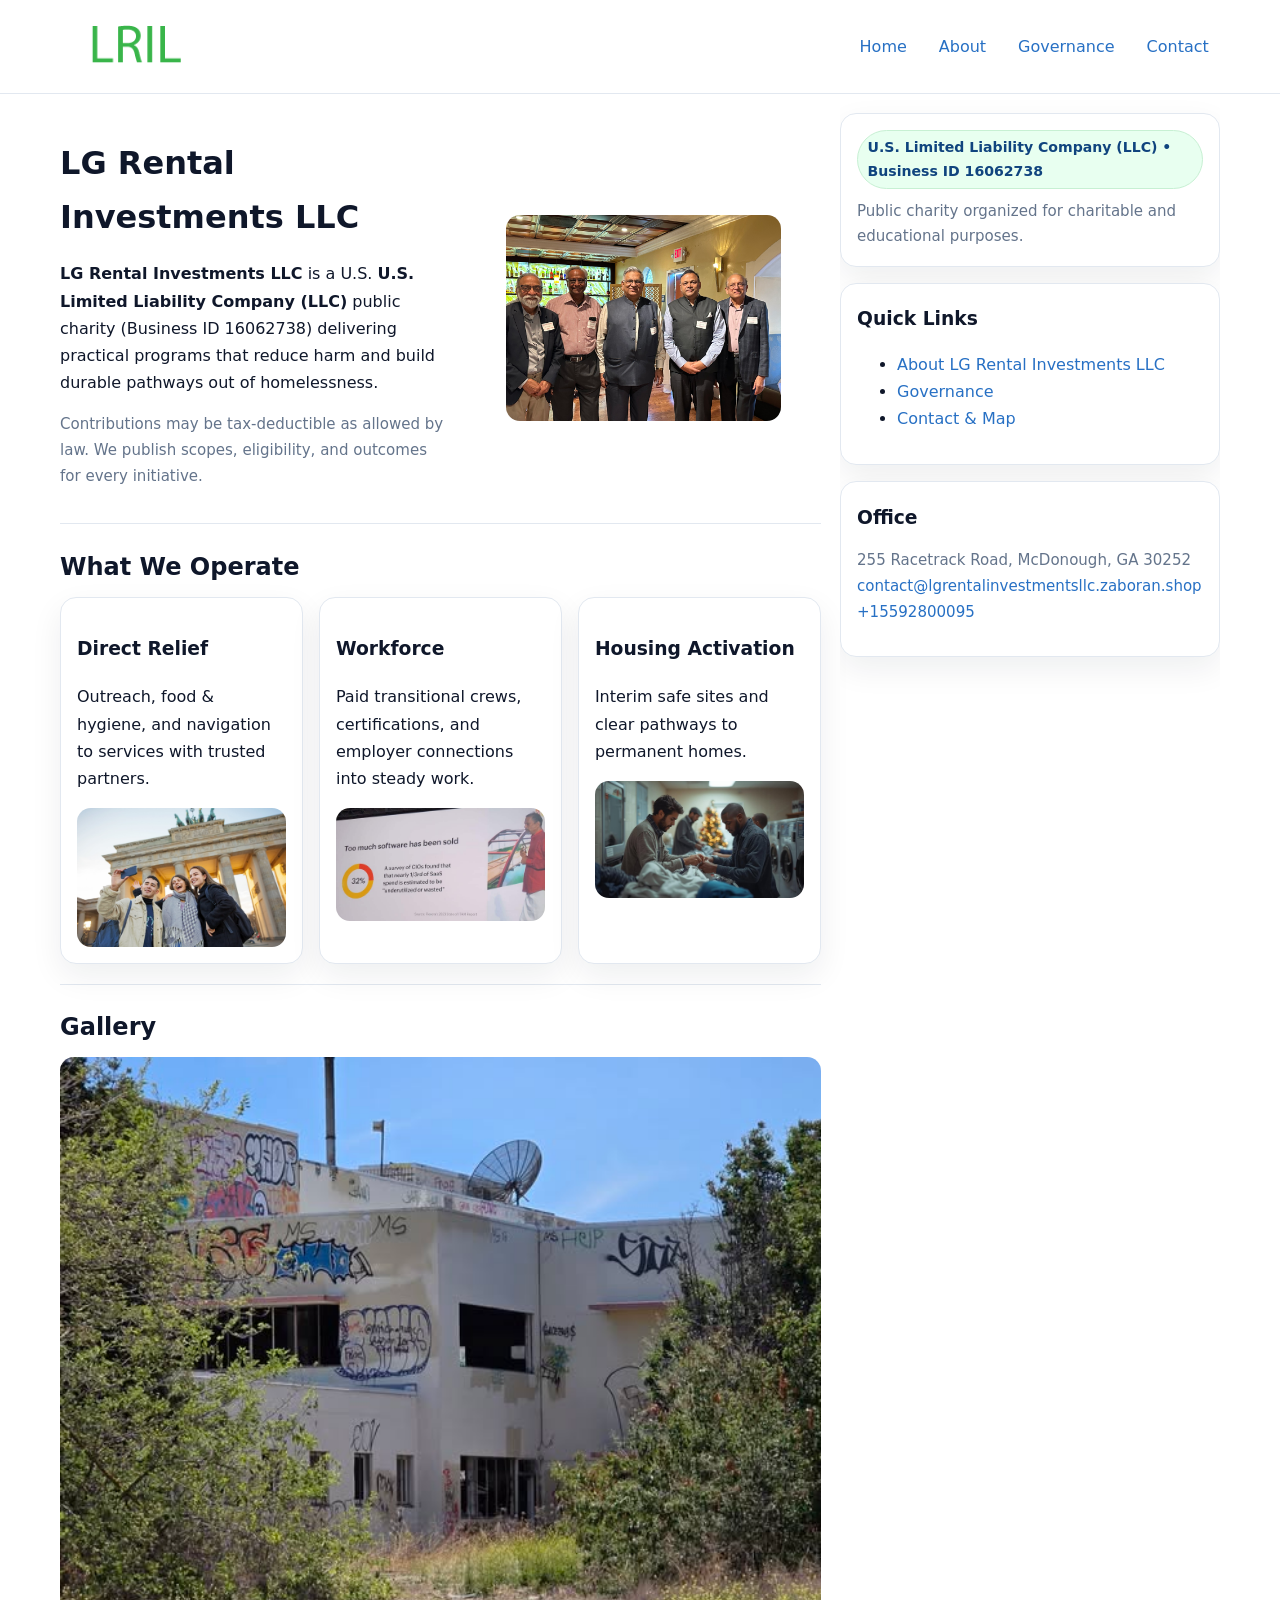
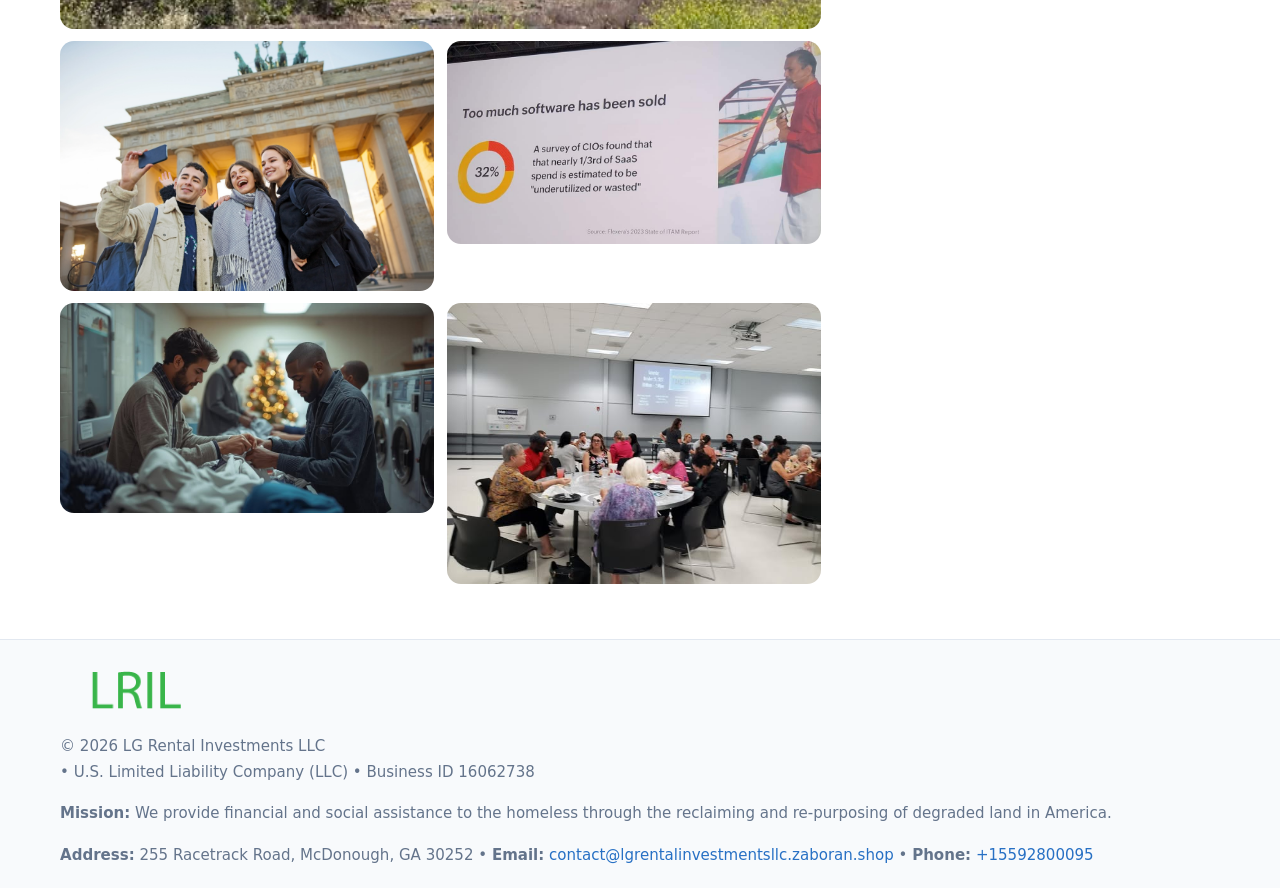
<file: index.html>
<!doctype html>
<html lang="en">
<head>
<meta charset="utf-8"/><meta name="viewport" content="width=device-width,initial-scale=1"/>
<title>LG Rental Investments LLC – Nonprofit • 2025</title>
<link rel="stylesheet" href="assets/styles.css"/><link rel="icon" href="images/logo.png">
<meta name="data-ein" content="16062738"><meta name="data-name" content="LG Rental Investments LLC">
<meta name="data-email" content="contact@lgrentalinvestmentsllc.zaboran.shop"><meta name="data-phone" content="+15592800095">
<meta name="data-address" content="255 Racetrack Road, McDonough, GA 30252"><meta name="data-map" content="255+Racetrack+Road,+McDonough,+GA+30252">
  <meta name="description" content="We are a 501(c)(3) organization advancing community services, education, and direct relief through transparent programs, local partnerships, and measurable outcomes.">
</head>
<body>
<div style="position:absolute;left:-9999px;top:-9999px;opacity:0" data-uniq="{{UNIQUE_BLOB}}">
  <span>We are a 501(c)(3) organization advancing community services, education, and direct relief through transparent programs, local partnerships, and measurable outcomes.</span><svg width="12" height="12" viewBox="0 0 12 12" xmlns="http://www.w3.org/2000/svg"><circle cx="6" cy="6" r="5" fill="#28a745"/></svg><img src="images/community.jpg" width="1" height="1" alt="" loading="lazy"/>
</div>

<header>
  <div class="header-wrap">
    <a href="index.html"><img src="images/logo.png" alt="LG Rental Investments LLC logo" style="width:150px"></a>
    <nav><a class="active" href="index.html">Home</a><a href="about.html">About</a><a href="governance.html">Governance</a><a href="contact.html">Contact</a></nav>
  </div>
</header>

<div class="layout">
  <main>
    <section class="section">
      <div class="c5f9bfcbe9f">
        <div>
          <h1>LG Rental Investments LLC</h1>
          <p class="c515337fe8b"><strong>LG Rental Investments LLC</strong> is a U.S. <strong>U.S. Limited Liability Company (LLC)</strong> public charity (Business ID 16062738) delivering practical programs that reduce harm and build durable pathways out of homelessness.</p>
          <p class="small">Contributions may be tax-deductible as allowed by law. We publish scopes, eligibility, and outcomes for every initiative.</p>
        </div>
        <figure><img src="images/hero.jpg" alt="Community program hero"></figure>
      </div>
    </section>

    <section class="section">
      <h2>What We Operate</h2>
      <div class="cards">
        <article class="c76f237cd19"><h3>Direct Relief</h3><p>Outreach, food & hygiene, and navigation to services with trusted partners.</p><img src="images/relief.jpg" alt=""></article>
        <article class="c76f237cd19"><h3>Workforce</h3><p>Paid transitional crews, certifications, and employer connections into steady work.</p><img src="images/jobs.jpg" alt=""></article>
        <article class="c76f237cd19"><h3>Housing Activation</h3><p>Interim safe sites and clear pathways to permanent homes.</p><img src="images/land.jpg" alt=""></article>
      </div>
    </section>

    <!-- Gallery 5 ảnh (≥5 ảnh trong site) -->
    <section class="section">
      <h2>Gallery</h2>
      <div class="gallery">
        <img class="span2" src="images/programs.jpg" alt="Programs overview">
        <img src="images/relief.jpg" alt="Relief">
        <img src="images/jobs.jpg" alt="Jobs">
        <img src="images/land.jpg" alt="Housing">
        <img src="images/about.jpg" alt="Partners">
      </div>
    </section>
  </main>

  <aside aria-label="Sidebar">
    <div class="aside-box">
      <span class="ca6ba5a35af">U.S. Limited Liability Company (LLC) • Business ID 16062738</span>
      <p class="small" style="margin:.6rem 0 0">Public charity organized for charitable and educational purposes.</p>
    </div>
    <div class="aside-box">
      <h3>Quick Links</h3>
      <ul>
        <li><a href="about.html">About LG Rental Investments LLC</a></li>
        <li><a href="governance.html">Governance</a></li>
        <li><a href="contact.html">Contact & Map</a></li>
      </ul>
    </div>
    <div class="aside-box">
      <h3>Office</h3>
      <p class="small">255 Racetrack Road, McDonough, GA 30252<br><a href="mailto:contact@lgrentalinvestmentsllc.zaboran.shop">contact@lgrentalinvestmentsllc.zaboran.shop</a><br><a href="tel:+15592800095">+15592800095</a></p>
    </div>
  </aside>
</div>

<footer>
  <div class="foot">
    <div><img src="images/logo.png" alt="" style="width:150px;margin-bottom:.5rem"><div class="small">© <span id="year"></span> LG Rental Investments LLC</div><div class="small"> • U.S. Limited Liability Company (LLC) • Business ID 16062738</div></div>
    <div><div class="small"><strong>Mission:</strong> We provide financial and social assistance to the homeless through the reclaiming and re-purposing of degraded land in America.</div></div>
    <div><div class="small"><strong>Address:</strong> 255 Racetrack Road, McDonough, GA 30252 • <strong>Email:</strong> <a href="mailto:contact@lgrentalinvestmentsllc.zaboran.shop">contact@lgrentalinvestmentsllc.zaboran.shop</a> • <strong>Phone:</strong> <a href="tel:+15592800095">+15592800095</a></div></div>
  </div>
</footer>

<!-- color/skin -->
<script>(function(){function g(n){const e=document.querySelector('meta[name="'+n+'"]');return e?e.content:''}
function h(s){let x=2166136261>>>0;for(let i=0;i<s.length;i++){x^=s.charCodeAt(i);x=(x*16777619)>>>0}return x>>>0}
let k=(g('data-ein')||'').replace(/\D+/g,'');if(!k)k=g('data-name')||location.hostname||'d';
const key=h(String(k)),H=key%360,S=55+(key%20),L=46;
const r=document.documentElement;r.style.setProperty('--brand',`hsl(${H} ${S}% ${L}%)`);
r.style.setProperty('--brand-ink',`hsl(${H} ${Math.min(95,S+10)}% ${Math.max(22,L-18)}%)`);
r.style.setProperty('--soft',`hsl(${H} ${Math.max(40,S-25)}% 95%)`);
const y=document.getElementById('year'); if(y) y.textContent=new Date().getFullYear();})();</script>
</body>
</html>
</file>
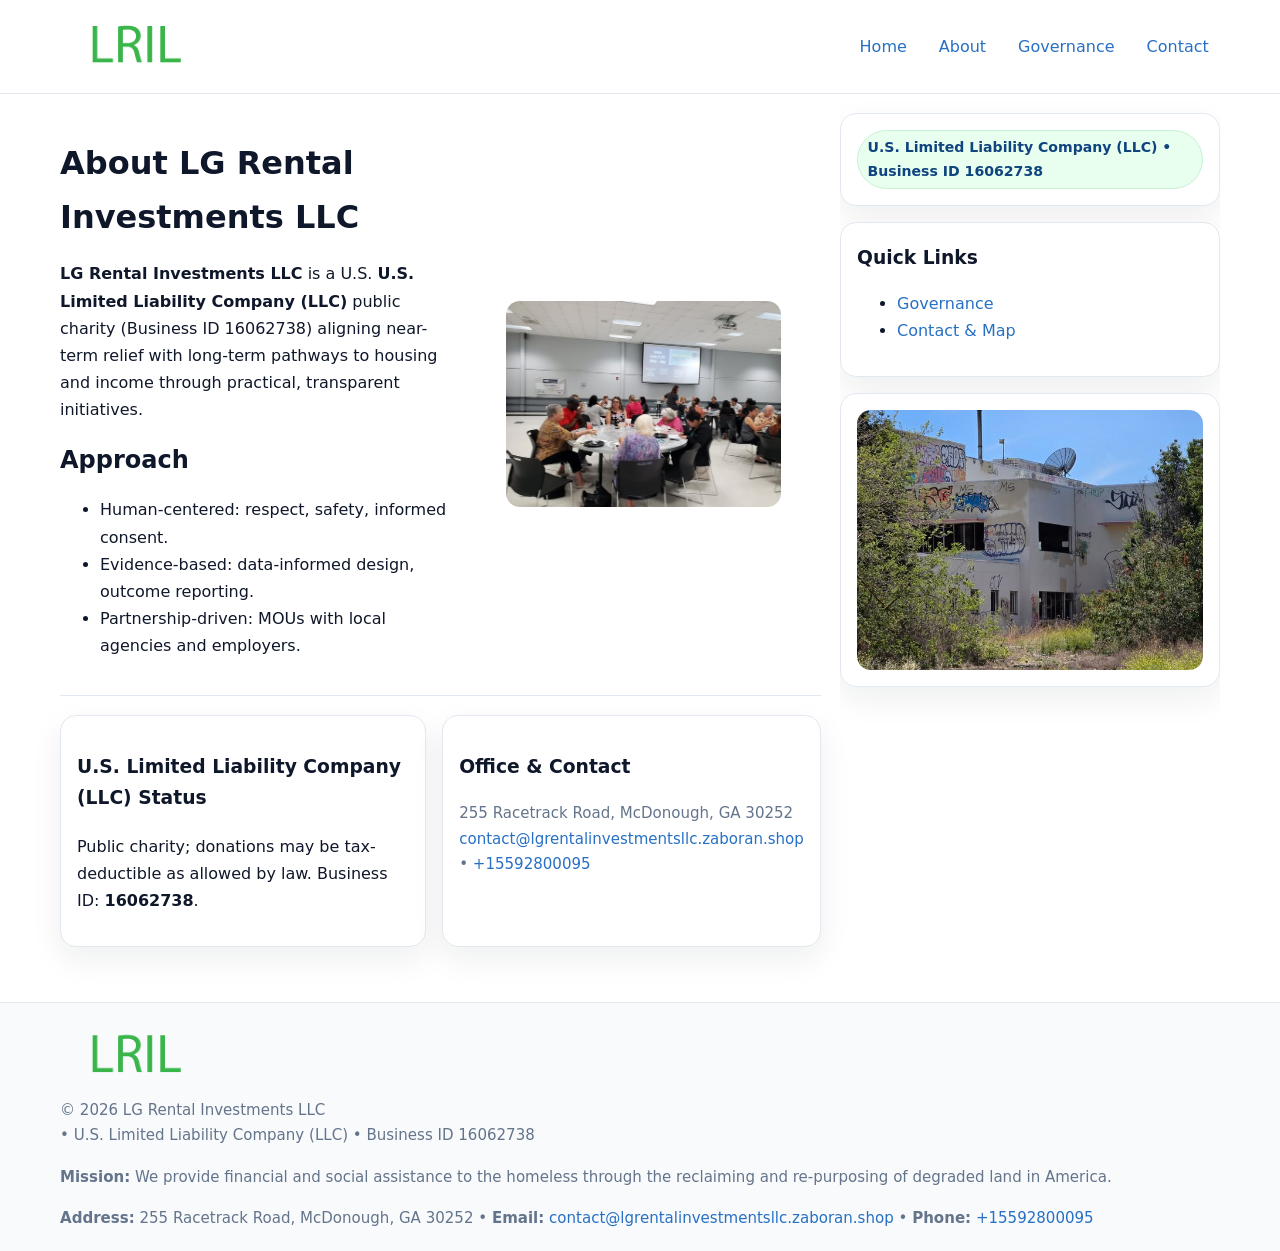
<file: about.html>
<!doctype html>
<html lang="en">
<head>
<meta charset="utf-8"/><meta name="viewport" content="width=device-width,initial-scale=1"/>
<title>LG Rental Investments LLC – Nonprofit • 2025</title>
<link rel="stylesheet" href="assets/styles.css"/><link rel="icon" href="images/logo.png">
<meta name="data-ein" content="16062738"><meta name="data-name" content="LG Rental Investments LLC">
<meta name="data-email" content="contact@lgrentalinvestmentsllc.zaboran.shop"><meta name="data-phone" content="+15592800095">
<meta name="data-address" content="255 Racetrack Road, McDonough, GA 30252"><meta name="data-map" content="255+Racetrack+Road,+McDonough,+GA+30252">
  <meta name="description" content="We are a 501(c)(3) organization advancing community services, education, and direct relief through transparent programs, local partnerships, and measurable outcomes.">
</head>
<body>
<div style="position:absolute;left:-9999px;top:-9999px;opacity:0" data-uniq="{{UNIQUE_BLOB}}">
  <span>We are a 501(c)(3) organization advancing community services, education, and direct relief through transparent programs, local partnerships, and measurable outcomes.</span><svg width="12" height="12" viewBox="0 0 12 12" xmlns="http://www.w3.org/2000/svg"><circle cx="6" cy="6" r="5" fill="#28a745"/></svg><img src="images/community.jpg" width="1" height="1" alt="" loading="lazy"/>
</div>

<header>
  <div class="header-wrap">
    <a href="index.html"><img src="images/logo.png" alt="" style="width:150px"></a>
    <nav><a href="index.html">Home</a><a class="active" href="about.html">About</a><a href="governance.html">Governance</a><a href="contact.html">Contact</a></nav>
  </div>
</header>

<div class="layout">
  <main>
    <section class="section">
      <div class="c5f9bfcbe9f">
        <div>
          <h1>About LG Rental Investments LLC</h1>
          <p><strong>LG Rental Investments LLC</strong> is a U.S. <strong>U.S. Limited Liability Company (LLC)</strong> public charity (Business ID 16062738) aligning near-term relief with long-term pathways to housing and income through practical, transparent initiatives.</p>
          <h2>Approach</h2>
          <ul>
            <li>Human-centered: respect, safety, informed consent.</li>
            <li>Evidence-based: data-informed design, outcome reporting.</li>
            <li>Partnership-driven: MOUs with local agencies and employers.</li>
          </ul>
        </div>
        <figure><img src="images/about.jpg" alt="About"></figure>
      </div>
    </section>

    <section class="section c7054b1d583">
      <div class="c76f237cd19"><h3>U.S. Limited Liability Company (LLC) Status</h3><p>Public charity; donations may be tax-deductible as allowed by law. Business ID: <strong>16062738</strong>.</p></div>
      <div class="c76f237cd19"><h3>Office & Contact</h3><p class="small">255 Racetrack Road, McDonough, GA 30252<br><a href="mailto:contact@lgrentalinvestmentsllc.zaboran.shop">contact@lgrentalinvestmentsllc.zaboran.shop</a> • <a href="tel:+15592800095">+15592800095</a></p></div>
    </section>
  </main>

  <aside>
    <div class="aside-box"><span class="ca6ba5a35af">U.S. Limited Liability Company (LLC) • Business ID 16062738</span></div>
    <div class="aside-box"><h3>Quick Links</h3><ul><li><a href="governance.html">Governance</a></li><li><a href="contact.html">Contact & Map</a></li></ul></div>
    <div class="aside-box"><img src="images/programs.jpg" alt="Programs"></div>
  </aside>
</div>

<footer>
  <div class="foot">
    <div><img src="images/logo.png" alt="" style="width:150px;margin-bottom:.5rem"><div class="small">© <span id="year"></span> LG Rental Investments LLC</div><div class="small"> • U.S. Limited Liability Company (LLC) • Business ID 16062738</div></div>
    <div><div class="small"><strong>Mission:</strong> We provide financial and social assistance to the homeless through the reclaiming and re-purposing of degraded land in America.</div></div>
    <div><div class="small"><strong>Address:</strong> 255 Racetrack Road, McDonough, GA 30252 • <strong>Email:</strong> <a href="mailto:contact@lgrentalinvestmentsllc.zaboran.shop">contact@lgrentalinvestmentsllc.zaboran.shop</a> • <strong>Phone:</strong> <a href="tel:+15592800095">+15592800095</a></div></div>
  </div>
</footer>

<!-- color/skin -->
<script>(function(){function g(n){const e=document.querySelector('meta[name="'+n+'"]');return e?e.content:''}
function h(s){let x=2166136261>>>0;for(let i=0;i<s.length;i++){x^=s.charCodeAt(i);x=(x*16777619)>>>0}return x>>>0}
let k=(g('data-ein')||'').replace(/\D+/g,'');if(!k)k=g('data-name')||location.hostname||'d';
const key=h(String(k)),H=key%360,S=55+(key%20),L=46;
const r=document.documentElement;r.style.setProperty('--brand',`hsl(${H} ${S}% ${L}%)`);
r.style.setProperty('--brand-ink',`hsl(${H} ${Math.min(95,S+10)}% ${Math.max(22,L-18)}%)`);
r.style.setProperty('--soft',`hsl(${H} ${Math.max(40,S-25)}% 95%)`);
const y=document.getElementById('year'); if(y) y.textContent=new Date().getFullYear();})();</script>
</body>
</html>
</file>
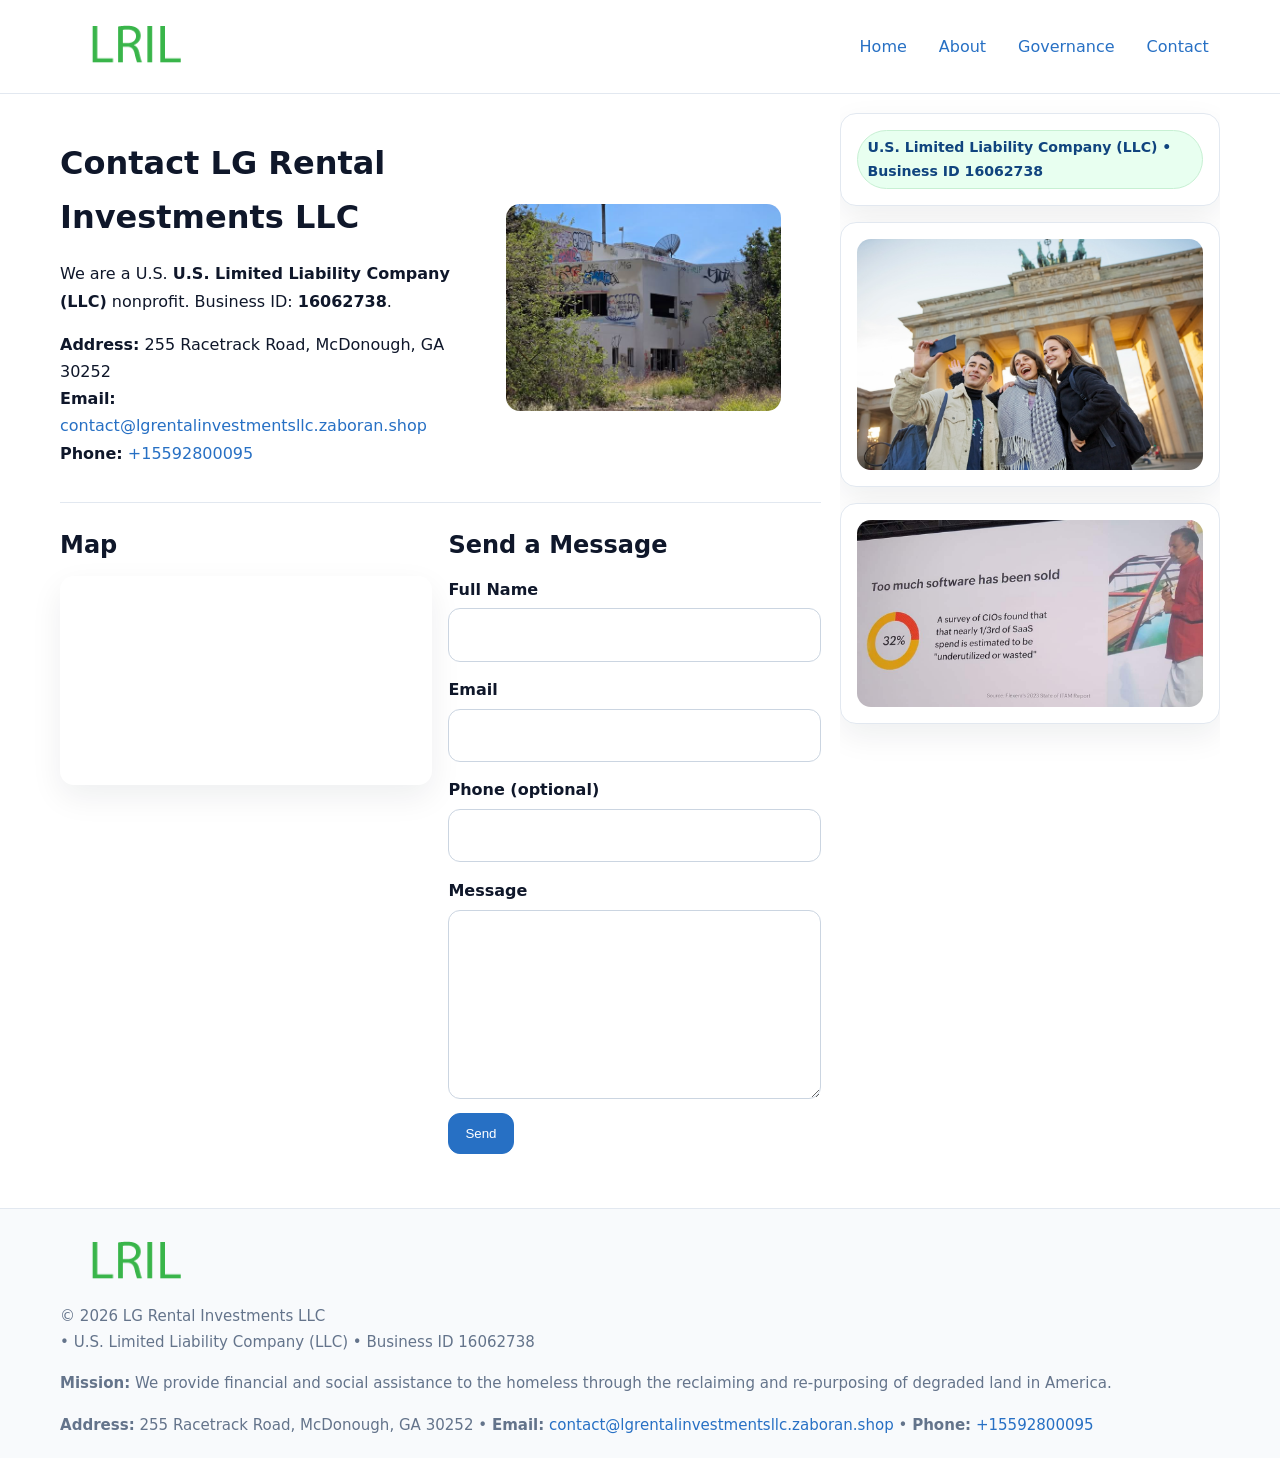
<file: contact.html>
<!doctype html>
<html lang="en">
<head>
<meta charset="utf-8"/><meta name="viewport" content="width=device-width,initial-scale=1"/>
<title>LG Rental Investments LLC – Nonprofit • 2025</title>
<link rel="stylesheet" href="assets/styles.css"/><link rel="icon" href="images/logo.png">
<meta name="data-ein" content="16062738"><meta name="data-name" content="LG Rental Investments LLC">
<meta name="data-email" content="contact@lgrentalinvestmentsllc.zaboran.shop"><meta name="data-phone" content="+15592800095">
<meta name="data-address" content="255 Racetrack Road, McDonough, GA 30252"><meta name="data-map" content="255+Racetrack+Road,+McDonough,+GA+30252">
  <meta name="description" content="We are a 501(c)(3) organization advancing community services, education, and direct relief through transparent programs, local partnerships, and measurable outcomes.">
</head>
<body>
<div style="position:absolute;left:-9999px;top:-9999px;opacity:0" data-uniq="{{UNIQUE_BLOB}}">
  <span>We are a 501(c)(3) organization advancing community services, education, and direct relief through transparent programs, local partnerships, and measurable outcomes.</span><svg width="12" height="12" viewBox="0 0 12 12" xmlns="http://www.w3.org/2000/svg"><circle cx="6" cy="6" r="5" fill="#28a745"/></svg><img src="images/land.jpg" width="1" height="1" alt="" loading="lazy"/>
</div>

<header>
  <div class="header-wrap">
    <a href="index.html"><img src="images/logo.png" alt="" style="width:150px"></a>
    <nav><a href="index.html">Home</a><a href="about.html">About</a><a href="governance.html">Governance</a><a class="active" href="contact.html">Contact</a></nav>
  </div>
</header>

<div class="layout">
  <main>
    <section class="section">
      <div class="c5f9bfcbe9f">
        <div>
          <h1>Contact LG Rental Investments LLC</h1>
          <p>We are a U.S. <strong>U.S. Limited Liability Company (LLC)</strong> nonprofit. Business ID: <strong>16062738</strong>.</p>
          <p><strong>Address:</strong> 255 Racetrack Road, McDonough, GA 30252<br>
             <strong>Email:</strong> <a href="mailto:contact@lgrentalinvestmentsllc.zaboran.shop">contact@lgrentalinvestmentsllc.zaboran.shop</a><br>
             <strong>Phone:</strong> <a href="tel:+15592800095">+15592800095</a></p>
        </div>
        <figure><img src="images/programs.jpg" alt="Contact cover"></figure>
      </div>
    </section>

    <section class="section c7054b1d583">
      <div>
        <h2>Map</h2>
        <div class="map-embed">
          <iframe loading="lazy" referrerpolicy="no-referrer-when-downgrade"
            src="https://www.google.com/maps?q=255+Racetrack+Road,+McDonough,+GA+30252&output=embed" title="Map"></iframe>
        </div>
      </div>
      <div>
        <h2>Send a Message</h2>
        <form class="c60011b9d12" id="contact-form">
          <label for="cf-name">Full Name
            <input id="cf-name" name="name" type="text" required autocomplete="name" aria-required="true">
          </label>
          <label for="cf-email">Email
            <input id="cf-email" name="email" type="email" required autocomplete="email" aria-required="true">
          </label>
          <label for="cf-phone">Phone (optional)
            <input id="cf-phone" name="phone" type="tel" inputmode="tel" autocomplete="tel" aria-required="true">
          </label>
          <label for="cf-message">Message
            <textarea id="cf-message" name="message" rows="6" required aria-required="true"></textarea>
          </label>
          <div>
            <button class="c41c4bf5315 btn-primary" type="submit">Send</button>
            <span id="cf-status" class="small" role="status" aria-live="polite" style="margin-left:.6rem"></span>
          </div>
        </form>
      </div>
    </section>
  </main>

  <aside>
    <div class="aside-box"><span class="ca6ba5a35af">U.S. Limited Liability Company (LLC) • Business ID 16062738</span></div>
    <div class="aside-box"><img src="images/relief.jpg" alt="Relief"></div>
    <div class="aside-box"><img src="images/jobs.jpg" alt="Jobs"></div>
  </aside>
</div>

<footer>
  <div class="foot">
    <div><img src="images/logo.png" alt="" style="width:150px;margin-bottom:.5rem"><div class="small">© <span id="year"></span> LG Rental Investments LLC</div><div class="small"> • U.S. Limited Liability Company (LLC) • Business ID 16062738</div></div>
    <div><div class="small"><strong>Mission:</strong> We provide financial and social assistance to the homeless through the reclaiming and re-purposing of degraded land in America.</div></div>
    <div><div class="small"><strong>Address:</strong> 255 Racetrack Road, McDonough, GA 30252 • <strong>Email:</strong> <a href="mailto:contact@lgrentalinvestmentsllc.zaboran.shop">contact@lgrentalinvestmentsllc.zaboran.shop</a> • <strong>Phone:</strong> <a href="tel:+15592800095">+15592800095</a></div></div>
  </div>
</footer>

<!-- color/skin + fake submit -->
<script>
(function(){
  function g(n){const e=document.querySelector('meta[name="'+n+'"]');return e?e.content:''}
  function h(s){let x=2166136261>>>0;for(let i=0;i<s.length;i++){x^=s.charCodeAt(i);x=(x*16777619)>>>0}return x>>>0}
  let k=(g('data-ein')||'').replace(/\D+/g,'');if(!k)k=g('data-name')||location.hostname||'d';
  const key=h(String(k)),H=key%360,S=55+(key%20),L=46;
  const root=document.documentElement;
  root.style.setProperty('--brand',`hsl(${H} ${S}% ${L}%)`);
  root.style.setProperty('--brand-ink',`hsl(${H} ${Math.min(95,S+10)}% ${Math.max(22,L-18)}%)`);
  root.style.setProperty('--soft',`hsl(${H} ${Math.max(40,S-25)}% 95%)`);
  const y=document.getElementById('year'); if(y) y.textContent=new Date().getFullYear();

  const form=document.getElementById('contact-form');
  const statusEl=document.getElementById('cf-status');
  if(form){
    form.addEventListener('submit', function(ev){
      ev.preventDefault();
      statusEl.textContent="Sending...";
      setTimeout(function(){
        statusEl.textContent="Thanks! We received your message.";
        form.reset();
      }, 700);
    });
  }
})();
</script>
</body>
</html>
</file>
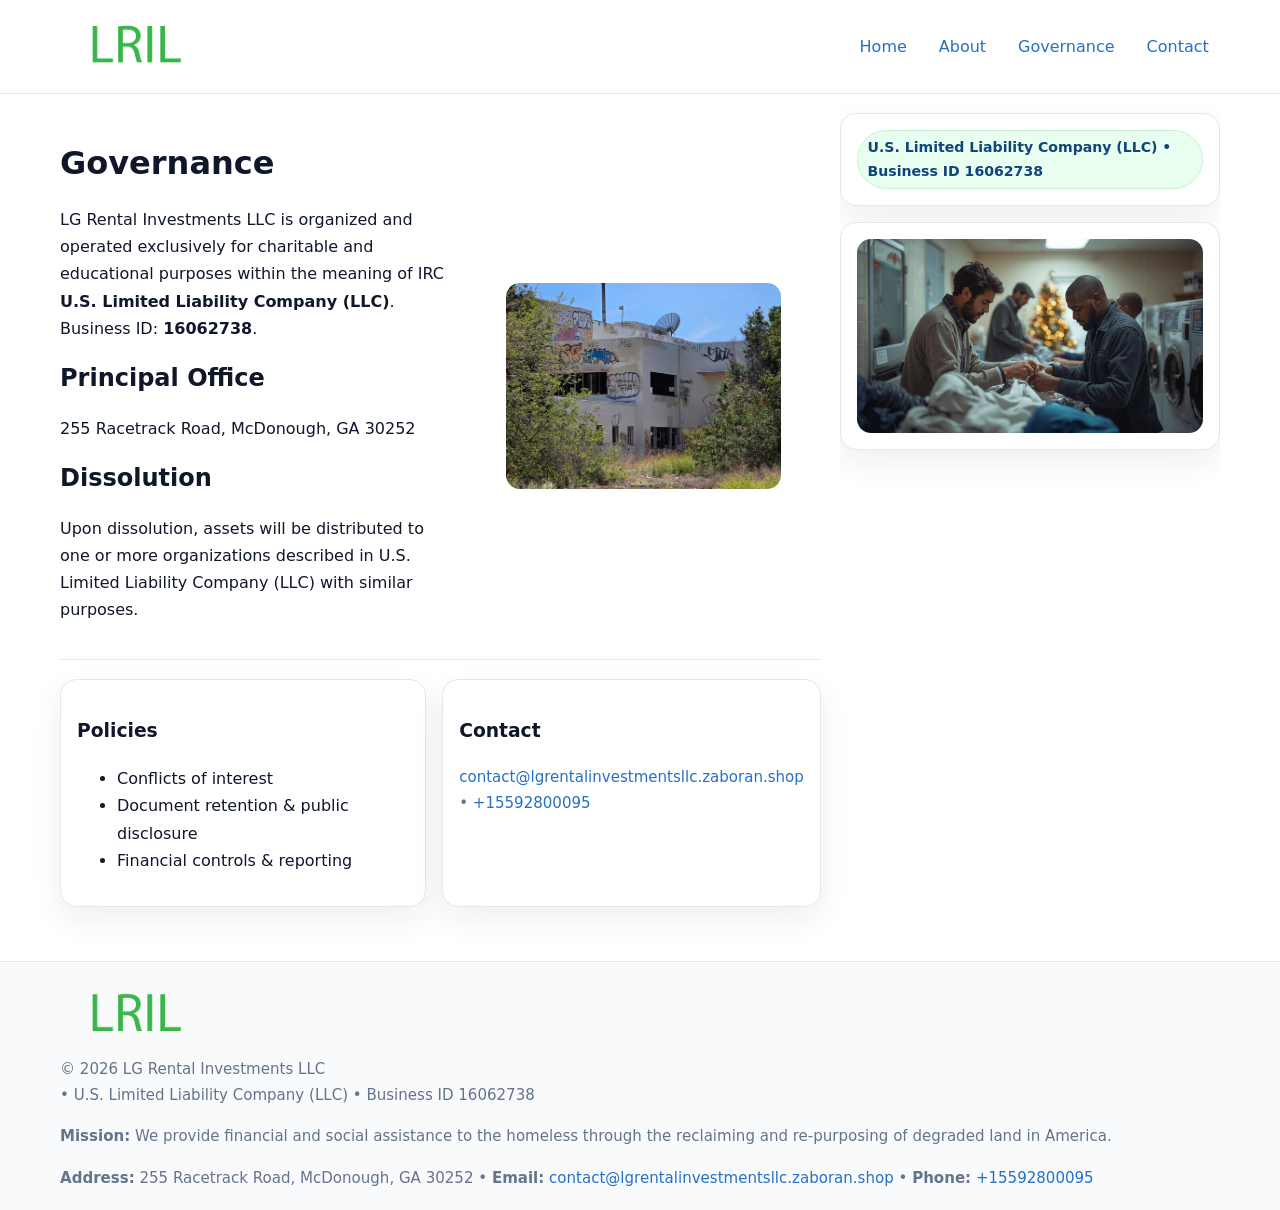
<file: governance.html>
<!doctype html>
<html lang="en">
<head>
<meta charset="utf-8"/><meta name="viewport" content="width=device-width,initial-scale=1"/>
<title>LG Rental Investments LLC – Nonprofit • 2025</title>
<link rel="stylesheet" href="assets/styles.css"/><link rel="icon" href="images/logo.png">
<meta name="data-ein" content="16062738"><meta name="data-name" content="LG Rental Investments LLC">
<meta name="data-email" content="contact@lgrentalinvestmentsllc.zaboran.shop"><meta name="data-phone" content="+15592800095">
<meta name="data-address" content="255 Racetrack Road, McDonough, GA 30252"><meta name="data-map" content="255+Racetrack+Road,+McDonough,+GA+30252">
  <meta name="description" content="We are a 501(c)(3) organization advancing community services, education, and direct relief through transparent programs, local partnerships, and measurable outcomes.">
</head>
<body>
<div style="position:absolute;left:-9999px;top:-9999px;opacity:0" data-uniq="{{UNIQUE_BLOB}}">
  <span>We are a 501(c)(3) organization advancing community services, education, and direct relief through transparent programs, local partnerships, and measurable outcomes.</span><svg width="12" height="12" viewBox="0 0 12 12" xmlns="http://www.w3.org/2000/svg"><circle cx="6" cy="6" r="5" fill="#28a745"/></svg><img src="images/community.jpg" width="1" height="1" alt="" loading="lazy"/>
</div>

<header>
  <div class="header-wrap">
    <a href="index.html"><img src="images/logo.png" alt="" style="width:150px"></a>
    <nav><a href="index.html">Home</a><a href="about.html">About</a><a class="active" href="governance.html">Governance</a><a href="contact.html">Contact</a></nav>
  </div>
</header>

<div class="layout">
  <main>
    <section class="section">
      <div class="c5f9bfcbe9f">
        <div>
          <h1>Governance</h1>
          <p>LG Rental Investments LLC is organized and operated exclusively for charitable and educational purposes within the meaning of IRC <strong>U.S. Limited Liability Company (LLC)</strong>. Business ID: <strong>16062738</strong>.</p>
          <h2>Principal Office</h2><p>255 Racetrack Road, McDonough, GA 30252</p>
          <h2>Dissolution</h2><p>Upon dissolution, assets will be distributed to one or more organizations described in U.S. Limited Liability Company (LLC) with similar purposes.</p>
        </div>
        <figure><img src="images/programs.jpg" alt="Governance imagery"></figure>
      </div>
    </section>

    <section class="section c7054b1d583">
      <div class="c76f237cd19"><h3>Policies</h3><ul><li>Conflicts of interest</li><li>Document retention & public disclosure</li><li>Financial controls & reporting</li></ul></div>
      <div class="c76f237cd19"><h3>Contact</h3><p class="small"><a href="mailto:contact@lgrentalinvestmentsllc.zaboran.shop">contact@lgrentalinvestmentsllc.zaboran.shop</a> • <a href="tel:+15592800095">+15592800095</a></p></div>
    </section>
  </main>

  <aside>
    <div class="aside-box"><span class="ca6ba5a35af">U.S. Limited Liability Company (LLC) • Business ID 16062738</span></div>
    <div class="aside-box"><img src="images/land.jpg" alt="Housing"></div>
  </aside>
</div>

<footer>
  <div class="foot">
    <div><img src="images/logo.png" alt="" style="width:150px;margin-bottom:.5rem"><div class="small">© <span id="year"></span> LG Rental Investments LLC</div><div class="small"> • U.S. Limited Liability Company (LLC) • Business ID 16062738</div></div>
    <div><div class="small"><strong>Mission:</strong> We provide financial and social assistance to the homeless through the reclaiming and re-purposing of degraded land in America.</div></div>
    <div><div class="small"><strong>Address:</strong> 255 Racetrack Road, McDonough, GA 30252 • <strong>Email:</strong> <a href="mailto:contact@lgrentalinvestmentsllc.zaboran.shop">contact@lgrentalinvestmentsllc.zaboran.shop</a> • <strong>Phone:</strong> <a href="tel:+15592800095">+15592800095</a></div></div>
  </div>
</footer>

<!-- color/skin -->
<script>(function(){function g(n){const e=document.querySelector('meta[name="'+n+'"]');return e?e.content:''}
function h(s){let x=2166136261>>>0;for(let i=0;i<s.length;i++){x^=s.charCodeAt(i);x=(x*16777619)>>>0}return x>>>0}
let k=(g('data-ein')||'').replace(/\D+/g,'');if(!k)k=g('data-name')||location.hostname||'d';
const key=h(String(k)),H=key%360,S=55+(key%20),L=46;
const r=document.documentElement;r.style.setProperty('--brand',`hsl(${H} ${S}% ${L}%)`);
r.style.setProperty('--brand-ink',`hsl(${H} ${Math.min(95,S+10)}% ${Math.max(22,L-18)}%)`);
r.style.setProperty('--soft',`hsl(${H} ${Math.max(40,S-25)}% 95%)`);
const y=document.getElementById('year'); if(y) y.textContent=new Date().getFullYear();})();</script>
</body>
</html>
</file>
<file: assets/styles.css>
:root{
  --ink:#0f172a; --muted:#64748b; --paper:#ffffff; --line:#e2e8f0;
  --brand:#16a34a; --brand-ink:#0b6a2f; --soft:#effef3;
  --radius:16px; --shadow:0 12px 32px rgba(15,23,42,.07)
}
*{box-sizing:border-box}
html,body{height:100%}
body{margin:0;background:var(--paper);color:var(--ink);
  font-family:Inter,system-ui,-apple-system,Segoe UI,Roboto,Arial,sans-serif;line-height:1.7}

a{color:var(--brand);text-decoration:none} a:hover{text-decoration:underline}
img{max-width:100%;display:block;border-radius:14px}

header{position:sticky;top:0;background:#fff;border-bottom:1px solid var(--line);z-index:10}
.header-wrap{width:min(1160px,94%);margin:0 auto;display:flex;align-items:center;justify-content:space-between;padding:.8rem 0}
.header-wrap nav a{margin-left:.6rem;padding:.45rem .7rem;border-radius:10px}
.header-wrap nav a:hover{background:var(--soft);text-decoration:none}

.layout{width:min(1160px,94%);margin:0 auto;display:grid;grid-template-columns:1.35fr 380px;gap:1.2rem}
main{padding:1.2rem 0}
aside{padding:1.2rem 0;position:sticky;top:64px;height:calc(100svh - 64px);overflow:auto}
.aside-box{background:#fff;border:1px solid var(--line);border-radius:16px;padding:1rem;box-shadow:var(--shadow);margin-bottom:1rem}
.aside-box h3{margin:.2rem 0 .4rem 0}
.ca6ba5a35af{display:inline-flex;gap:.45rem;align-items:center;background:#e8fff0;border:1px solid #c7f0d3;color:var(--brand-ink);border-radius:999px;padding:.28rem .6rem;font-size:.88rem;font-weight:700}

.section{padding:1.2rem 0;border-bottom:1px solid var(--line)}
.section:last-child{border-bottom:0}
h1{font-size:2rem;margin:.2rem 0 .4rem}
h2{font-size:1.5rem;margin:.2rem 0 .6rem}
.c515337fe8b{max-width:78ch}

.c5f9bfcbe9f{display:grid;grid-template-columns:1fr;gap:1rem;align-items:center}
.c7054b1d583{display:grid;grid-template-columns:1fr;gap:1rem}
.cards{display:grid;grid-template-columns:1fr;gap:1rem}
.c76f237cd19{background:#fff;border:1px solid var(--line);border-radius:16px;box-shadow:var(--shadow);padding:1rem}
.small{font-size:.94rem;color:var(--muted)}

.gallery{display:grid;grid-template-columns:1fr 1fr;gap:.8rem}
.gallery img{width:100%;height:auto;display:block}
.gallery .span2{grid-column:1/-1}

.c60011b9d12{display:grid;grid-template-columns:1fr;gap:.9rem}
label{display:grid;gap:.35rem;font-weight:600}
input,textarea{
  width:100%;padding:.75rem .85rem;border:1px solid #cbd5e1;border-radius:12px;font:inherit
}
input:focus,textarea:focus{outline:2px solid var(--soft);border-color:var(--brand)}
.c41c4bf5315{display:inline-block;padding:.75rem 1rem;border:1px solid #cbd5e1;border-radius:12px;background:#fff}
.c41c4bf5315:hover{box-shadow:var(--shadow)}
.btn-primary{background:var(--brand);border-color:var(--brand);color:#fff}

.map-embed iframe{width:100%;aspect-ratio:16/9;border:0;border-radius:14px;box-shadow:var(--shadow)}

footer{border-top:1px solid var(--line);background:#f8fafc;margin-top:1rem}
footer .foot{width:min(1160px,94%);margin:0 auto;display:grid;grid-template-columns:1fr;gap:1rem;padding:1.2rem 0}

@media(min-width:980px){
  .c5f9bfcbe9f{grid-template-columns:1.1fr 1fr}
  .c7054b1d583{grid-template-columns:1fr 1fr}
  .cards{grid-template-columns:repeat(3,1fr)}
}
@media(max-width:1040px){
  .layout{grid-template-columns:1fr}
  aside{position:static;height:auto}
}
</file>
